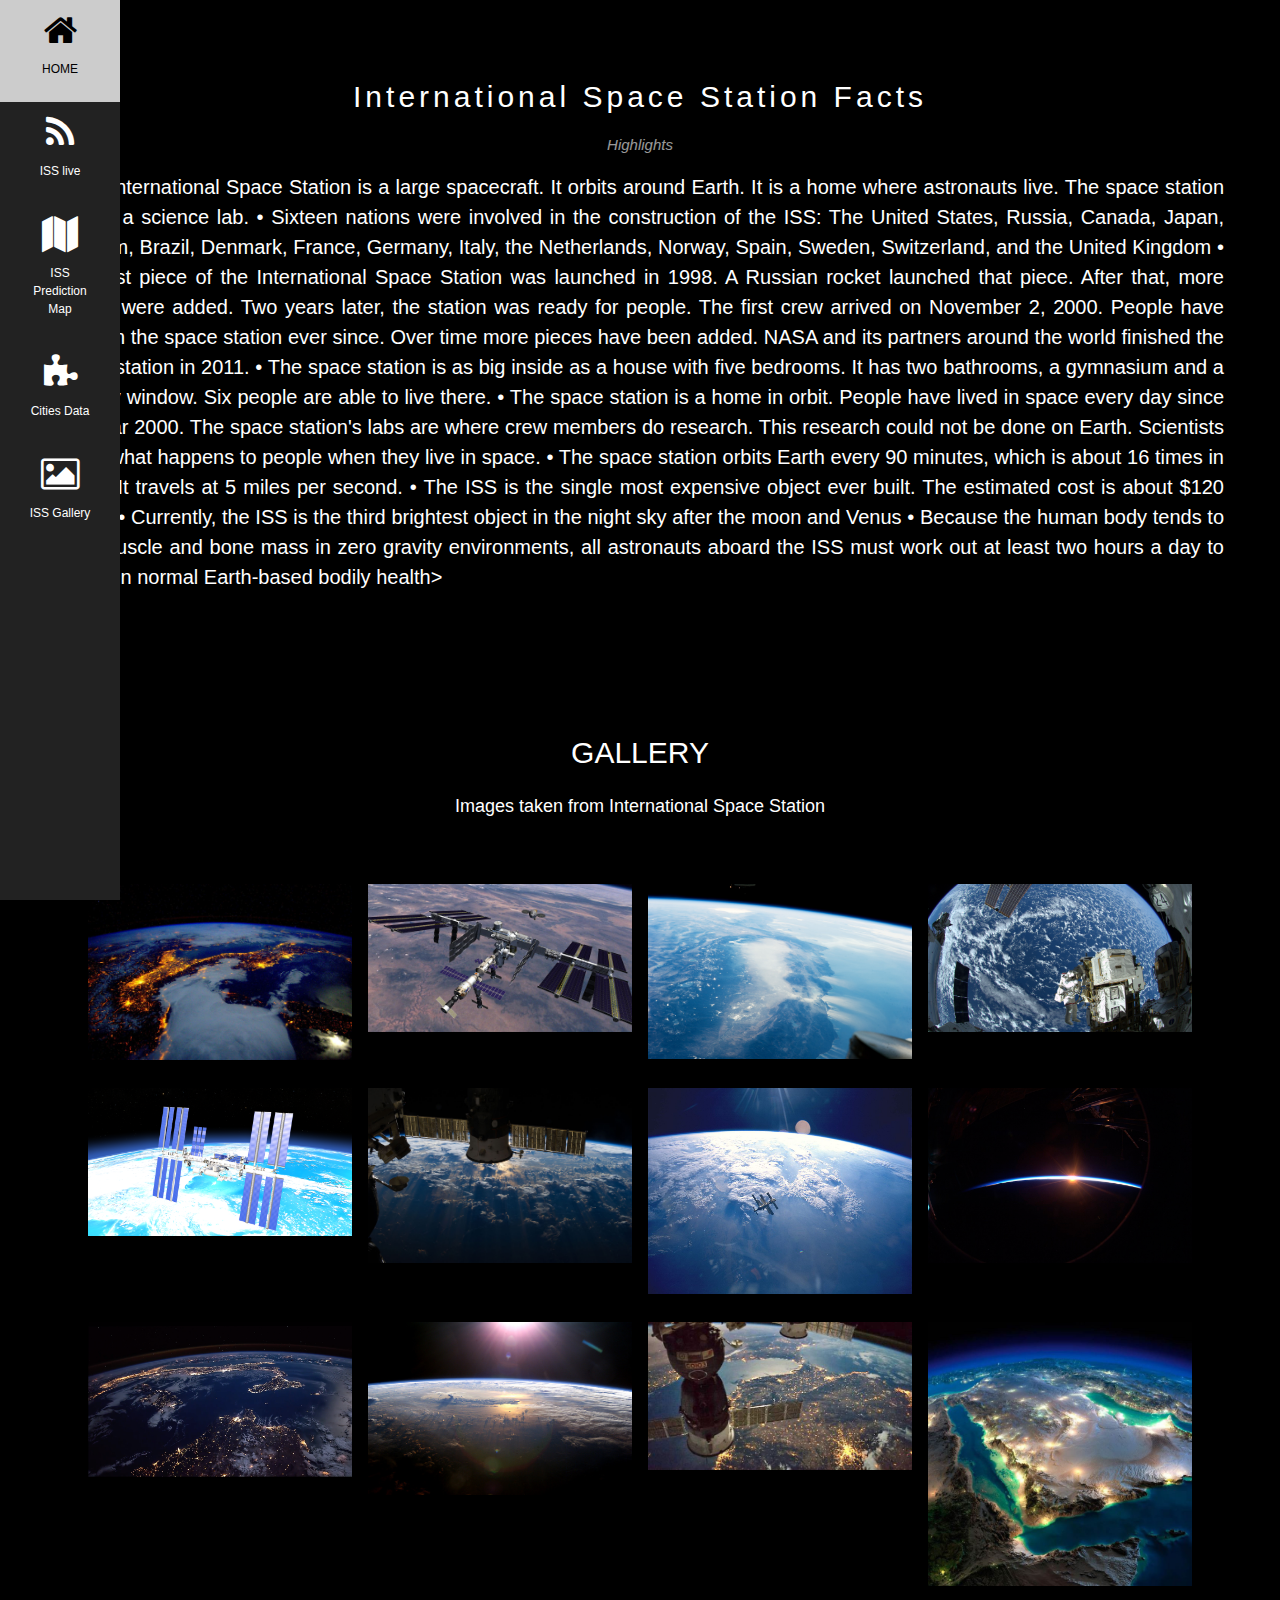
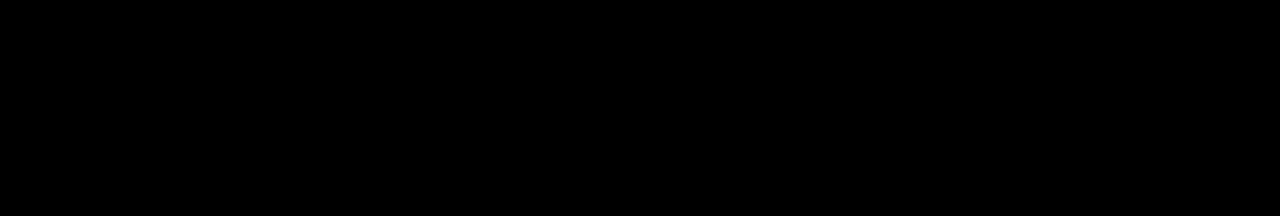
<file: NASA_Project/FinalProject/issproject/templates/gallery.html>
<!DOCTYPE html>
<html lang="en">
<title>ISSgallery</title>
<meta charset="UTF-8">
<meta name="viewport" content="width=device-width, initial-scale=1">
<link rel="stylesheet" href="https://www.w3schools.com/w3css/4/w3.css">
<link rel="stylesheet" href="https://fonts.googleapis.com/css?family=Lato">
<link rel="stylesheet" href="https://cdnjs.cloudflare.com/ajax/libs/font-awesome/4.7.0/css/font-awesome.min.css">
<style>
  body {
    font-family: "Lato", sans-serif
  }

  .mySlides {
    display: none
  }

  #issMap {
    height: 360px;
    margin-left: 120px;
  }
</style>

<body>


  <style>
    body,
    h1,
    h2,
    h3,
    h4,
    h5,
    h6 {
      font-family: "Montserrat", sans-serif
    }

    .w3-row-padding img {
      margin-bottom: 12px
    }

    /* Set the width of the sidebar to 120px */
    .w3-sidebar {
      width: 120px;
      background: #222;
    }

    /* Add a left margin to the "page content" that matches the width of the sidebar (120px) */
    #main {
      margin-left: 120px
    }

    /* Remove margins from "page content" on small screens */
    @media only screen and (max-width: 600px) {
      #main {
        margin-left: 0
      }
    }

    /* Add a right margin to the "page content" that matches the width of the sidebar (120px) */
    #main {
      margin-right: 120px
    }

    /* Remove margins from "page content" on small screens */
    @media only screen and (max-width: 600px) {
      #main {
        margin-right: 0
      }
    }

    #ISSLive {
      margin-left: 120px;
    }
  </style>

  <body class="w3-black">


    <!-- Icon Bar (Sidebar - hidden on small screens) -->
    <nav class="w3-sidebar w3-bar-block w3-small w3-hide-small w3-center">
      <!-- Avatar image in top left corner -->
      <!-- <img src="/w3images/avatar_smoke.jpg" style="width:100%"> -->
      <a href="./homepage" class="w3-bar-item w3-button w3-padding-large w3-black">
        <i class="fa fa-home w3-xxlarge"></i>
        <p>HOME</p>
      </a>
      <a href="./ISSlive" class="w3-bar-item w3-button w3-padding-large w3-hover-black">
        <i class="fa fa-rss feed w3-xxlarge"></i>
        <p>ISS live</p>
      </a>
      <a href="./predictionmap" class="w3-bar-item w3-button w3-padding-large w3-hover-black">
        <i class="fa fa-map w3-xxlarge"></i>
        <p>ISS Prediction Map</p>
      </a>
      <a href="./citiesdata" class="w3-bar-item w3-button w3-padding-large w3-hover-black">
        <i class="fa fa-puzzle-piece to all w3-xxlarge"></i>
        <p>Cities Data</p>
      </a>
      <!-- <a href="tableau.html" class="w3-bar-item w3-button w3-padding-large w3-hover-black">
        <i class="fa fa-puzzle-piece to all w3-xxlarge"></i>
        <p>Tableau</p>
      </a> -->
      <a href="./gallery" class="w3-bar-item w3-button w3-padding-large w3-hover-black">
        <i class="fa fa-image to all w3-xxlarge"></i>
        <p>ISS Gallery</p>
      </a>
    </nav>
    <!-- Navbar -->

    <body>

      <div class="w3-container w3-content w3-center w3-padding-64" style="max-width:1200px" id="band">
        <h2 class="w3-wide">International Space Station Facts</h2>
        <p class="w3-opacity"><i>Highlights</i>
          <p>
            <h4 class="w3-justify"> • The International Space Station is a large spacecraft. It orbits around Earth. It
              is a home where astronauts live. The space station is also a science lab.
              • Sixteen nations were involved in the construction of the ISS: The United States, Russia, Canada, Japan,
              Belgium, Brazil, Denmark, France, Germany, Italy, the Netherlands, Norway, Spain, Sweden, Switzerland, and
              the United Kingdom
              • The first piece of the International Space Station was launched in 1998. A Russian rocket launched that
              piece. After that, more pieces were added. Two years later, the station was ready for people. The first
              crew arrived on November 2, 2000. People have lived on the space station ever since. Over time more pieces
              have been added. NASA and its partners around the world finished the space station in 2011.
              • The space station is as big inside as a house with five bedrooms. It has two bathrooms, a gymnasium and
              a big bay window. Six people are able to live there.
              • The space station is a home in orbit. People have lived in space every day since the year 2000. The
              space station's labs are where crew members do research. This research could not be done on Earth.
              Scientists study what happens to people when they live in space.
              • The space station orbits Earth every 90 minutes, which is about 16 times in a day. It travels at 5 miles
              per second.
              • The ISS is the single most expensive object ever built. The estimated cost is about $120 billion.
              • Currently, the ISS is the third brightest object in the night sky after the moon and Venus
              • Because the human body tends to lose muscle and bone mass in zero gravity environments, all astronauts
              aboard the ISS must work out at least two hours a day to maintain normal Earth-based bodily health>
              <style>
                #ISSLive {
                  margin-left: 120px;
                }
              </style>
    </body>

    <!-- Work Section -->
    <div class="w3-container" style="padding:128px 16px" id="work">
      <h2 class="w3-center">GALLERY</h2>
      <p class="w3-center w3-large">Images taken from International Space Station</p>

      <div class="w3-row-padding" style="margin-top:64px">
        <div class="w3-col l3 m6">
          <img src="../static/images/Gallery1.jpg" style="width:100%" onclick="onClick(this)" class="w3-hover-opacity"
            alt="A microphone">
        </div>
        <div class="w3-col l3 m6">
          <img src="../static/images/Gallery2.jpg" style="width:100%" onclick="onClick(this)" class="w3-hover-opacity"
            alt="A phone">
        </div>
        <div class="w3-col l3 m6">
          <img src="../static/images/Gallery3.jpg" style="width:100%" onclick="onClick(this)" class="w3-hover-opacity"
            alt="A drone">
        </div>
        <div class="w3-col l3 m6">
          <img src="../static/images/Gallery4.jpg" style="width:100%" onclick="onClick(this)" class="w3-hover-opacity"
            alt="Soundbox">
        </div>
      </div>

      <div class="w3-row-padding w3-section">
        <div class="w3-col l3 m6">
          <img src="../static/images/Gallery5.png" style="width:100%" onclick="onClick(this)" class="w3-hover-opacity"
            alt="A tablet">
        </div>
        <div class="w3-col l3 m6">
          <img src="../static/images/Gallery6.jpg" style="width:100%" onclick="onClick(this)" class="w3-hover-opacity"
            alt="A camera">
        </div>
        <div class="w3-col l3 m6">
          <img src="../static/images/Gallery7.jpg" style="width:100%" onclick="onClick(this)" class="w3-hover-opacity"
            alt="A typewriter">
        </div>
        <div class="w3-col l3 m6">
          <img src="../static/images/Gallery8.jpg" style="width:100%" onclick="onClick(this)" class="w3-hover-opacity"
            alt="A tableturner">
        </div>
      </div>

      <div class="w3-row-padding w3-section">
        <div class="w3-col l3 m6">
          <img src="../static/images/Gallery9.png" style="width:100%" onclick="onClick(this)" class="w3-hover-opacity"
            alt="A tablet">
        </div>
        <div class="w3-col l3 m6">
          <img src="../static/images/Gallery10.jpg" style="width:100%" onclick="onClick(this)" class="w3-hover-opacity"
            alt="A camera">
        </div>
        <div class="w3-col l3 m6">
          <img src="../static/images/Gallery11.jpg" style="width:100%" onclick="onClick(this)" class="w3-hover-opacity"
            alt="A typewriter">
        </div>
        <div class="w3-col l3 m6">
          <img src="../static/images/Gallery12.jpg" style="width:100%" onclick="onClick(this)" class="w3-hover-opacity"
            alt="A tableturner">
        </div>
      </div>
    </div>

    <!-- Modal for full size images on click-->
    <div id="modal01" class="w3-modal w3-black" onclick="this.style.display='none'">
      <span class="w3-button w3-xxlarge w3-black w3-padding-large w3-display-topright"
        title="Close Modal Image">×</span>
      <div class="w3-modal-content w3-animate-zoom w3-center w3-transparent w3-padding-64">
        <img id="img01" class="w3-image">
        <p id="caption" class="w3-opacity w3-large"></p>
      </div>
    </div>
</file>
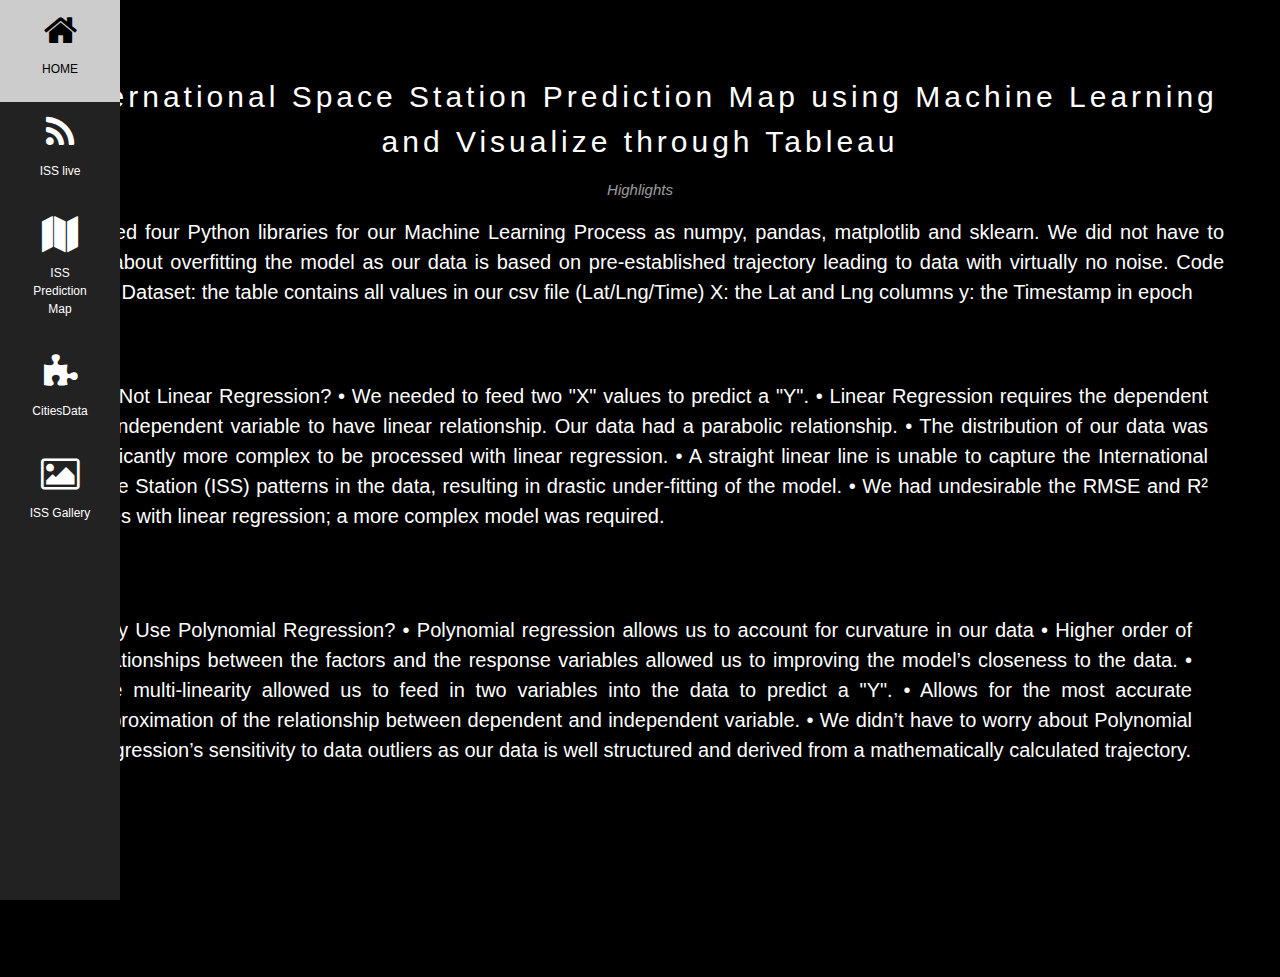
<file: NASA_Project/FinalProject/issproject/templates/predictionmap.html>
<!DOCTYPE html>
<html lang="en">
<title>Predictionmap</title>
<meta charset="UTF-8">
<meta name="viewport" content="width=device-width, initial-scale=1">
<link rel="stylesheet" href="https://www.w3schools.com/w3css/4/w3.css">
<link rel="stylesheet" href="https://fonts.googleapis.com/css?family=Lato">
<link rel="stylesheet" href="https://cdnjs.cloudflare.com/ajax/libs/font-awesome/4.7.0/css/font-awesome.min.css">
<style>
  body {
    font-family: "Lato", sans-serif
  }

  .mySlides {
    display: none
  }
</style>

<body>


  <style>
    body,
    h1,
    h2,
    h3,
    h4,
    h5,
    h6 {
      font-family: "Montserrat", sans-serif
    }

    .w3-row-padding img {
      margin-bottom: 12px
    }

    /* Set the width of the sidebar to 120px */
    .w3-sidebar {
      width: 120px;
      background: #222;
    }

    /* Add a left margin to the "page content" that matches the width of the sidebar (120px) */
    #main {
      margin-left: 120px
    }

    /* Remove margins from "page content" on small screens */
    @media only screen and (max-width: 600px) {
      #main {
        margin-left: 0
      }
    }

    /* Add a right margin to the "page content" that matches the width of the sidebar (120px) */
    #main {
      margin-right: 120px
    }

    /* Remove margins from "page content" on small screens */
    @media only screen and (max-width: 600px) {
      #main {
        margin-right: 0
      }
    }
  </style>

  <body class="w3-black">

    <!-- Icon Bar (Sidebar - hidden on small screens) -->
    <nav class="w3-sidebar w3-bar-block w3-small w3-hide-small w3-center">
      <!-- Avatar image in top left corner -->
      <!-- <img src="/w3images/avatar_smoke.jpg" style="width:100%"> -->
      <a href="./homepage" class="w3-bar-item w3-button w3-padding-large w3-black">
        <i class="fa fa-home w3-xxlarge"></i>
        <p>HOME</p>
      </a>
      <a href="./ISSlive" class="w3-bar-item w3-button w3-padding-large w3-hover-black">
        <i class="fa fa-rss feed w3-xxlarge"></i>
        <p>ISS live</p>
      </a>
      <a href="./predictionmap" class="w3-bar-item w3-button w3-padding-large w3-hover-black">
        <i class="fa fa-map w3-xxlarge"></i>
        <p>ISS Prediction Map</p>
      </a>
      <a href="./citiesdata" class="w3-bar-item w3-button w3-padding-large w3-hover-black">
        <i class="fa fa-puzzle-piece to all w3-xxlarge"></i>
        <p>CitiesData</p>
      </a>
      <!-- <a href="tableau.html" class="w3-bar-item w3-button w3-padding-large w3-hover-black">
        <i class="fa fa-puzzle-piece to all w3-xxlarge"></i>
        <p>Tableau</p>
      </a> -->
      <a href="./gallery" class="w3-bar-item w3-button w3-padding-large w3-hover-black">
        <i class="fa fa-image to all w3-xxlarge"></i>
        <p>ISS Gallery</p>
      </a>
    </nav>
    <!-- Navbar -->

    <div class="w3-container w3-content w3-center w3-padding-64" style="max-width:1200px" id="band">
      <h2 class="w3-wide">International Space Station Prediction Map using Machine Learning and Visualize through
        Tableau</h2>
      <p class="w3-opacity"><i>Highlights</i></p>
      <h4 class="w3-justify">We used four Python libraries for our Machine Learning Process as numpy, pandas, matplotlib
        and sklearn.
        We did not have to worry about overfitting the model as our data is based on pre-established trajectory leading
        to data with virtually no noise.
        Code Inputs:
        Dataset: the table contains all values in our csv file (Lat/Lng/Time)
        X: the Lat and Lng columns
        y: the Timestamp in epoch
        <div class="w3-container w3-content w3-center w3-padding-64" style="max-width:1400px" id="band">
          <h4 class="w3-justify">Why Not Linear Regression?
            • We needed to feed two "X" values to predict a "Y".
            • Linear Regression requires the dependent and independent variable to have linear relationship. Our data
            had a parabolic relationship.
            • The distribution of our data was significantly more complex to be processed with linear regression.
            • A straight linear line is unable to capture the International Space Station (ISS) patterns in the data,
            resulting in drastic under-fitting of the model.
            • We had undesirable the RMSE and R² scores with linear regression; a more complex model was required.
          </h4>
          <div class="w3-container w3-content w3-center w3-padding-64" style="max-width:1400px" id="band">
            <h4 class="w3-justify">Why Use Polynomial Regression?
              • Polynomial regression allows us to account for curvature in our data
              • Higher order of relationships between the factors and the response variables allowed us to improving the
              model’s closeness to the data.
              • The multi-linearity allowed us to feed in two variables into the data to predict a "Y".
              • Allows for the most accurate approximation of the relationship between dependent and independent
              variable.
              • We didn’t have to worry about Polynomial Regression’s sensitivity to data outliers as our data is well
              structured and derived from a mathematically calculated trajectory.

              <div class='tableauPlaceholder' id='viz1573889781326' style='position: relative'><noscript><a
                    href='#'><img alt=' '
                      src='https:&#47;&#47;public.tableau.com&#47;static&#47;images&#47;PT&#47;PTTQ79Q7M&#47;1_rss.png'
                      style='border: none' /></a></noscript><object class='tableauViz' style='display:none;'>
                  <param name='host_url' value='https%3A%2F%2Fpublic.tableau.com%2F' />
                  <param name='embed_code_version' value='3' />
                  <param name='path' value='shared&#47;PTTQ79Q7M' />
                  <param name='toolbar' value='yes' />
                  <param name='static_image'
                    value='https:&#47;&#47;public.tableau.com&#47;static&#47;images&#47;PT&#47;PTTQ79Q7M&#47;1.png' />
                  <param name='animate_transition' value='yes' />
                  <param name='display_static_image' value='yes' />
                  <param name='display_spinner' value='yes' />
                  <param name='display_overlay' value='yes' />
                  <param name='display_count' value='yes' /></object></div>
              <script type='text/javascript'>
                var divElement = document.getElementById('viz1573889781326');
                var vizElement = divElement.getElementsByTagName('object')[0];
                vizElement.style.width = '100%'; vizElement.style.height = (divElement.offsetWidth * 0.75) + 'px';
                var scriptElement = document.createElement('script');
                scriptElement.src = 'https://public.tableau.com/javascripts/api/viz_v1.js';
                vizElement.parentNode.insertBefore(scriptElement, vizElement);                
              </script>


              <div class='tableauPlaceholder' id='viz1573889901406' style='position: relative'><noscript><a
                    href='#'><img alt=' '
                      src='https:&#47;&#47;public.tableau.com&#47;static&#47;images&#47;5X&#47;5XHNHKKH9&#47;1_rss.png'
                      style='border: none' /></a></noscript><object class='tableauViz' style='display:none;'>
                  <param name='host_url' value='https%3A%2F%2Fpublic.tableau.com%2F' />
                  <param name='embed_code_version' value='3' />
                  <param name='path' value='shared&#47;5XHNHKKH9' />
                  <param name='toolbar' value='yes' />
                  <param name='static_image'
                    value='https:&#47;&#47;public.tableau.com&#47;static&#47;images&#47;5X&#47;5XHNHKKH9&#47;1.png' />
                  <param name='animate_transition' value='yes' />
                  <param name='display_static_image' value='yes' />
                  <param name='display_spinner' value='yes' />
                  <param name='display_overlay' value='yes' />
                  <param name='display_count' value='yes' /></object></div>
              <script type='text/javascript'>
                var divElement = document.getElementById('viz1573889901406');
                var vizElement = divElement.getElementsByTagName('object')[0];
                vizElement.style.width = '100%'; vizElement.style.height = (divElement.offsetWidth * 0.75) + 'px';
                var scriptElement = document.createElement('script');
                scriptElement.src = 'https://public.tableau.com/javascripts/api/viz_v1.js';
                vizElement.parentNode.insertBefore(scriptElement, vizElement);                
              </script>
</file>
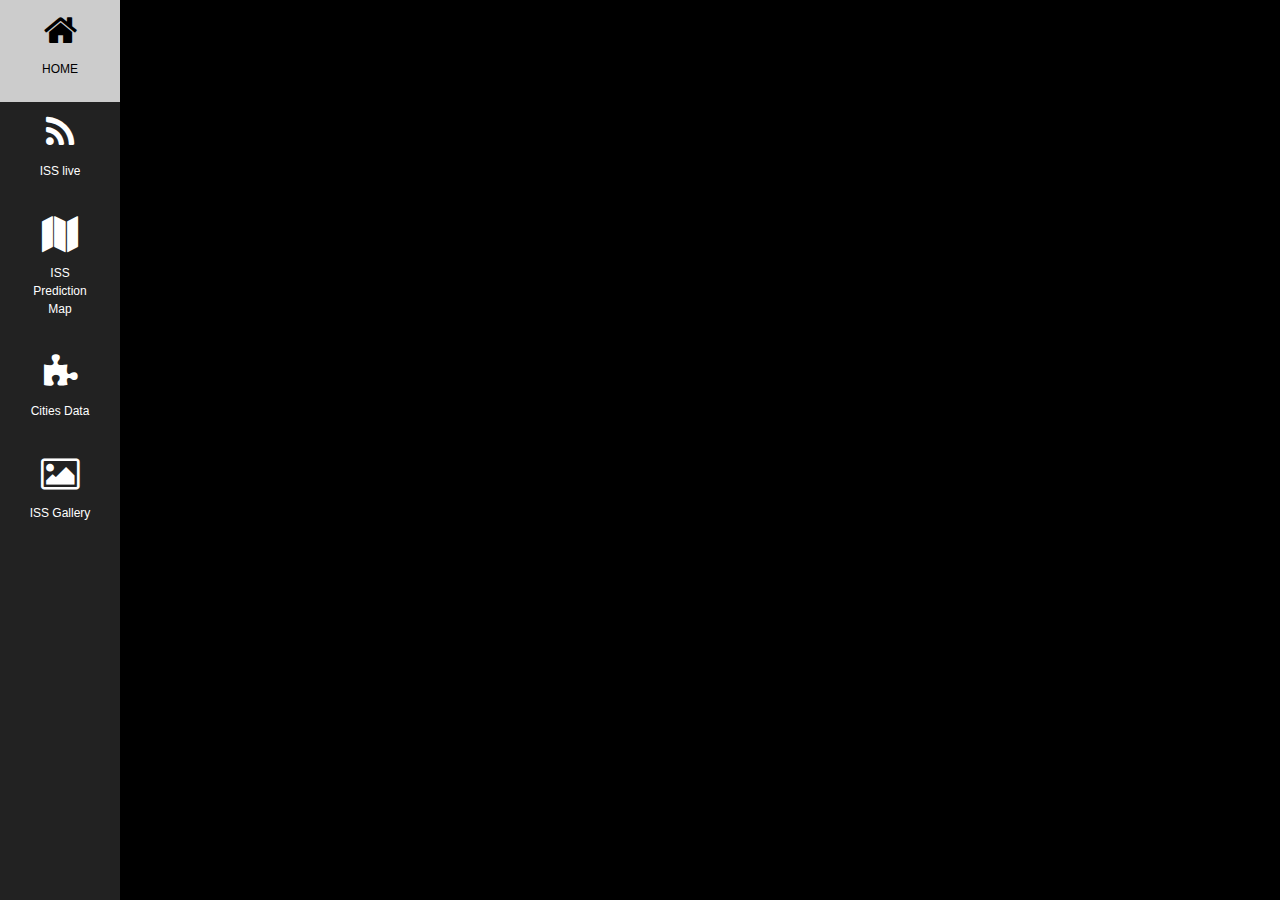
<file: NASA_Project/FinalProject/issproject/templates/tableau.html>
<!DOCTYPE html>
<html lang="en">
<title>ISSTableau</title>
<meta charset="UTF-8">
<meta name="viewport" content="width=device-width, initial-scale=1">
<link rel="stylesheet" href="https://www.w3schools.com/w3css/4/w3.css">
<link rel="stylesheet" href="https://fonts.googleapis.com/css?family=Lato">
<link rel="stylesheet" href="https://cdnjs.cloudflare.com/ajax/libs/font-awesome/4.7.0/css/font-awesome.min.css">
<style>
  body {
    font-family: "Lato", sans-serif
  }

  .mySlides {
    display: none
  }
</style>

<body>


  <style>
    body,
    h1,
    h2,
    h3,
    h4,
    h5,
    h6 {
      font-family: "Montserrat", sans-serif
    }

    .w3-row-padding img {
      margin-bottom: 12px
    }

    /* Set the width of the sidebar to 120px */
    .w3-sidebar {
      width: 120px;
      background: #222;
    }

    /* Add a left margin to the "page content" that matches the width of the sidebar (120px) */
    #main {
      margin-left: 120px
    }

    /* Remove margins from "page content" on small screens */
    @media only screen and (max-width: 600px) {
      #main {
        margin-left: 0
      }
    }

    /* Add a right margin to the "page content" that matches the width of the sidebar (120px) */
    #main {
      margin-right: 120px
    }

    /* Remove margins from "page content" on small screens */
    @media only screen and (max-width: 600px) {
      #main {
        margin-right: 0
      }
    }
  </style>

  <body class="w3-black">

    <!-- Icon Bar (Sidebar - hidden on small screens) -->
    <nav class="w3-sidebar w3-bar-block w3-small w3-hide-small w3-center">
      <!-- Avatar image in top left corner -->
      <!-- <img src="/w3images/avatar_smoke.jpg" style="width:100%"> -->
      <a href="./homepage" class="w3-bar-item w3-button w3-padding-large w3-black">
        <i class="fa fa-home w3-xxlarge"></i>
        <p>HOME</p>
      </a>
      <a href="./ISSlive" class="w3-bar-item w3-button w3-padding-large w3-hover-black">
        <i class="fa fa-rss feed w3-xxlarge"></i>
        <p>ISS live</p>
      </a>
      <a href="./predictionmap" class="w3-bar-item w3-button w3-padding-large w3-hover-black">
        <i class="fa fa-map w3-xxlarge"></i>
        <p>ISS Prediction Map</p>
      </a>
      <a href="./citiesdata" class="w3-bar-item w3-button w3-padding-large w3-hover-black">
        <i class="fa fa-puzzle-piece to all w3-xxlarge"></i>
        <p>Cities Data</p>
      </a>
      <!-- <a href="tableau.html" class="w3-bar-item w3-button w3-padding-large w3-hover-black">
        <i class="fa fa-puzzle-piece to all w3-xxlarge"></i>
        <p>Tableau</p>
      </a> -->
      <a href="./gallery" class="w3-bar-item w3-button w3-padding-large w3-hover-black">
        <i class="fa fa-image to all w3-xxlarge"></i>
        <p>ISS Gallery</p>
      </a>
    </nav>
    <!-- Navbar -->

    <body>
      <div class='tableauPlaceholder' id='viz1573325855282' style='position: relative'><noscript><a href='#'><img
              alt=' ' src='https:&#47;&#47;public.tableau.com&#47;static&#47;images&#47;PZ&#47;PZ2FMT7BC&#47;1_rss.png'
              style='border: none' /></a></noscript><object class='tableauViz' style='display:none;'>
          <param name='host_url' value='https%3A%2F%2Fpublic.tableau.com%2F' />
          <param name='embed_code_version' value='3' />
          <param name='path' value='shared&#47;PZ2FMT7BC' />
          <param name='toolbar' value='yes' />
          <param name='static_image'
            value='https:&#47;&#47;public.tableau.com&#47;static&#47;images&#47;PZ&#47;PZ2FMT7BC&#47;1.png' />
          <param name='animate_transition' value='yes' />
          <param name='display_static_image' value='yes' />
          <param name='display_spinner' value='yes' />
          <param name='display_overlay' value='yes' />
          <param name='display_count' value='yes' />
          <param name='filter' value='publish=yes' /></object></div>
      <script type='text/javascript'>
        var divElement = document.getElementById('viz1573325855282');
        var vizElement = divElement.getElementsByTagName('object')[0];
        vizElement.style.width = '100%';
        vizElement.style.height = (divElement.offsetWidth * 0.75) + 'px';
        var scriptElement = document.createElement('script');
        scriptElement.src = 'https://public.tableau.com/javascripts/api/viz_v1.js';
        vizElement.parentNode.insertBefore(scriptElement, vizElement);                
      </script>
    </body>

</html>
</file>
